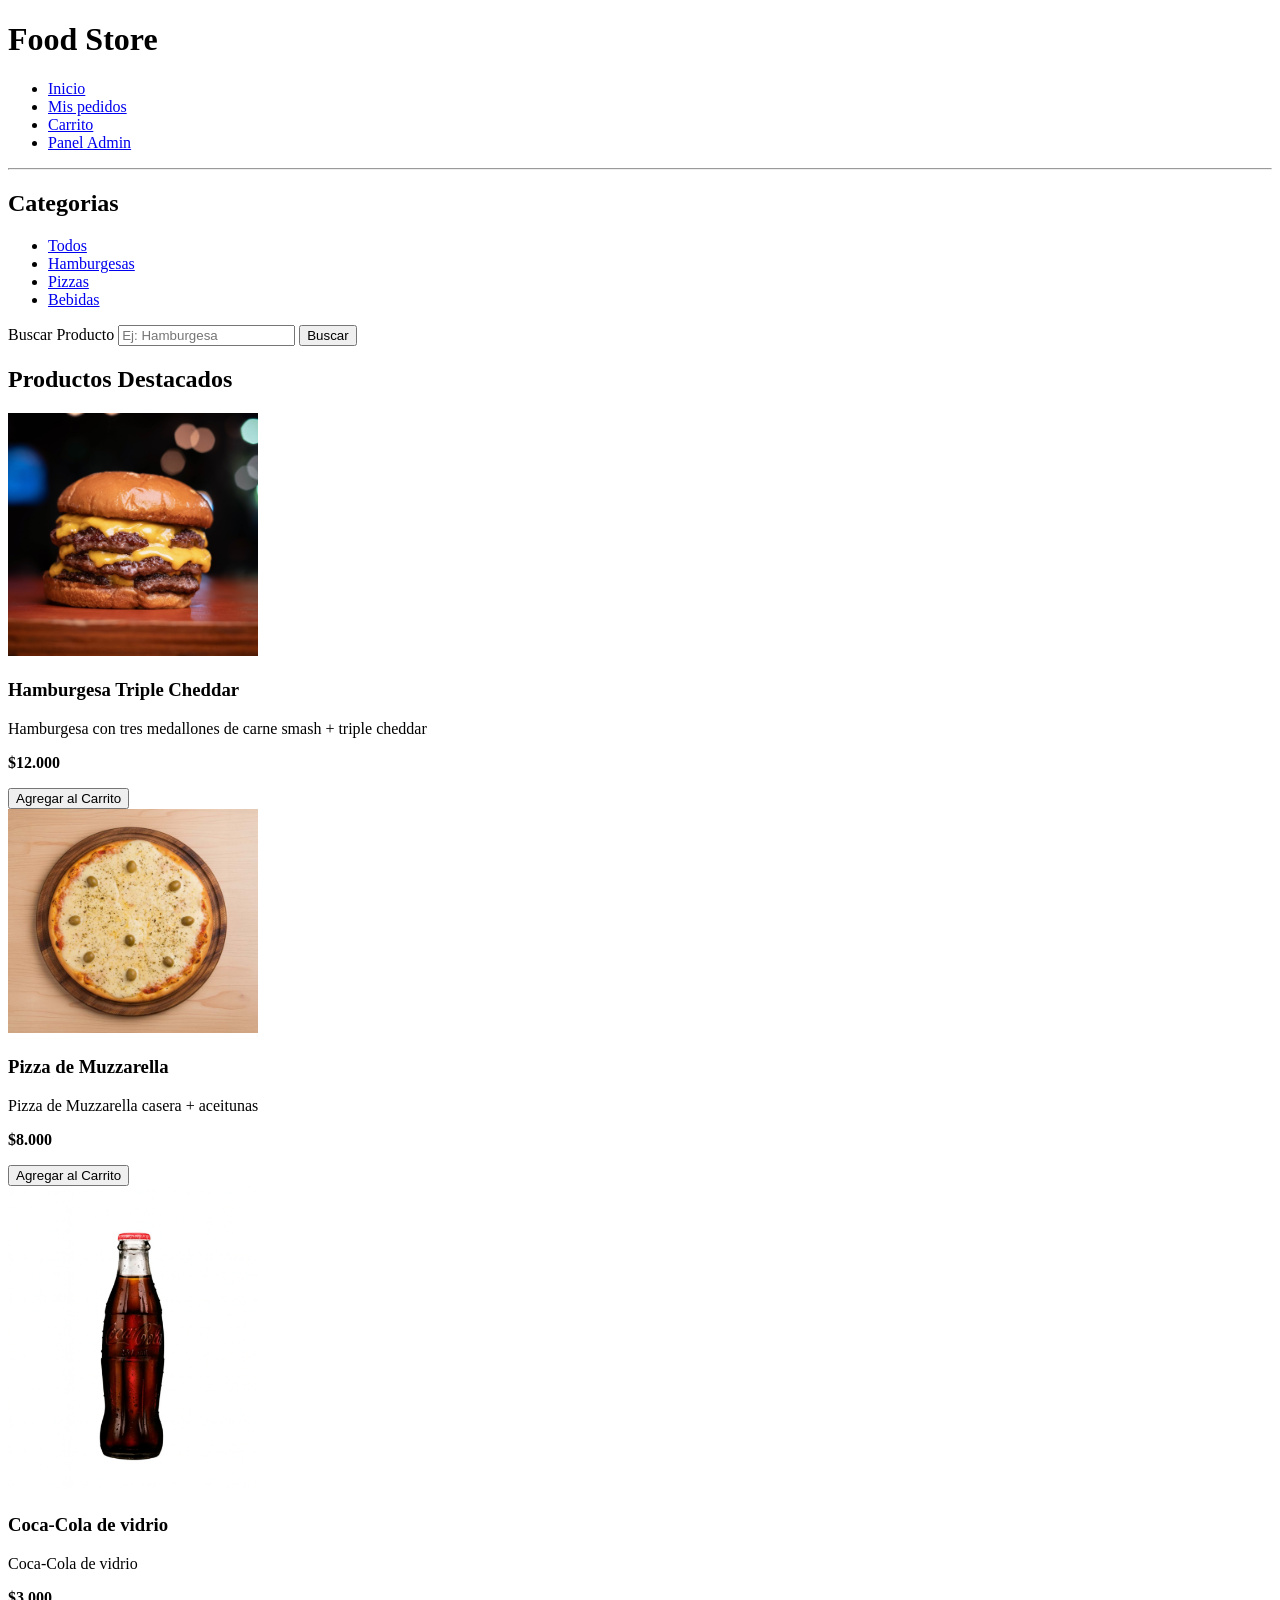
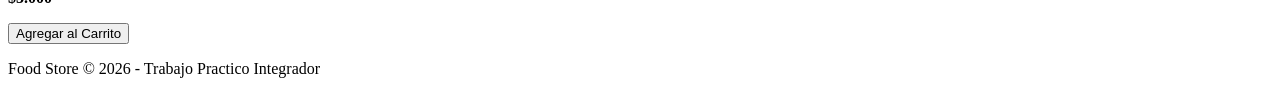
<file: index.html>
<!DOCTYPE html>
<html lang="en">
<head>
    <meta charset="UTF-8">
    <meta name="viewport" content="width=device-width, initial-scale=1.0">
    <title>Food Store</title>
</head>
<body>

    <header>
        <h1>Food Store</h1>
        <nav>
            <ul>
                <li><a href="index.html">Inicio</a></li>
                <li><a href="#">Mis pedidos</a></li>
                <li><a href="#">Carrito</a></li>
                <li><a href="admin.html">Panel Admin</a></li>
            </ul>
        </nav>
    </header>

    <hr>

    <aside>
        <h2>Categorias</h2>
        <ul>
            <li><a href="#">Todos</a></li>
            <li><a href="#">Hamburgesas</a></li>
            <li><a href="#">Pizzas</a></li>
            <li><a href="#">Bebidas</a></li>
        </ul>
    </aside>

    <main>
        <form>
            <label for="buscarProducto">Buscar Producto</label>
            <input type="text" id="buscarProducto" placeholder="Ej: Hamburgesa">
            <button type="submit">Buscar</button>
        </form>

        <section>
            <h2>Productos Destacados</h2>

            <article>
                <img src="img/hamburgesaTripleCheddar.png" alt="Hamburgesa Triple Cheddar" width="250">
                <h3>Hamburgesa Triple Cheddar</h3>
                <p>Hamburgesa con tres medallones de carne smash + triple cheddar</p>
                <p><strong>$12.000</strong></p>
                <button>Agregar al Carrito</button>
            </article>

            <article>
                <img src="img/pizzaMuzzarella.png" alt="Pizza de Muzzarella" width="250">
                <h3>Pizza de Muzzarella</h3>
                <p>Pizza de Muzzarella casera + aceitunas</p>
                <p><strong>$8.000</strong></p>
                <button>Agregar al Carrito</button>
            </article>

            <article>
                <img src="img/cocaColaVidrio.png" alt="Coca-Cola de vidrio" width="250">
                <h3>Coca-Cola de vidrio</h3>
                <p>Coca-Cola de vidrio</p>
                <p><strong>$3.000</strong></p>
                <button>Agregar al Carrito</button>
            </article>
        </section>
    </main>

    <footer>
        <p>Food Store &copy; 2026 - Trabajo Practico Integrador</p>
    </footer>
    
</body>
</html>
</file>
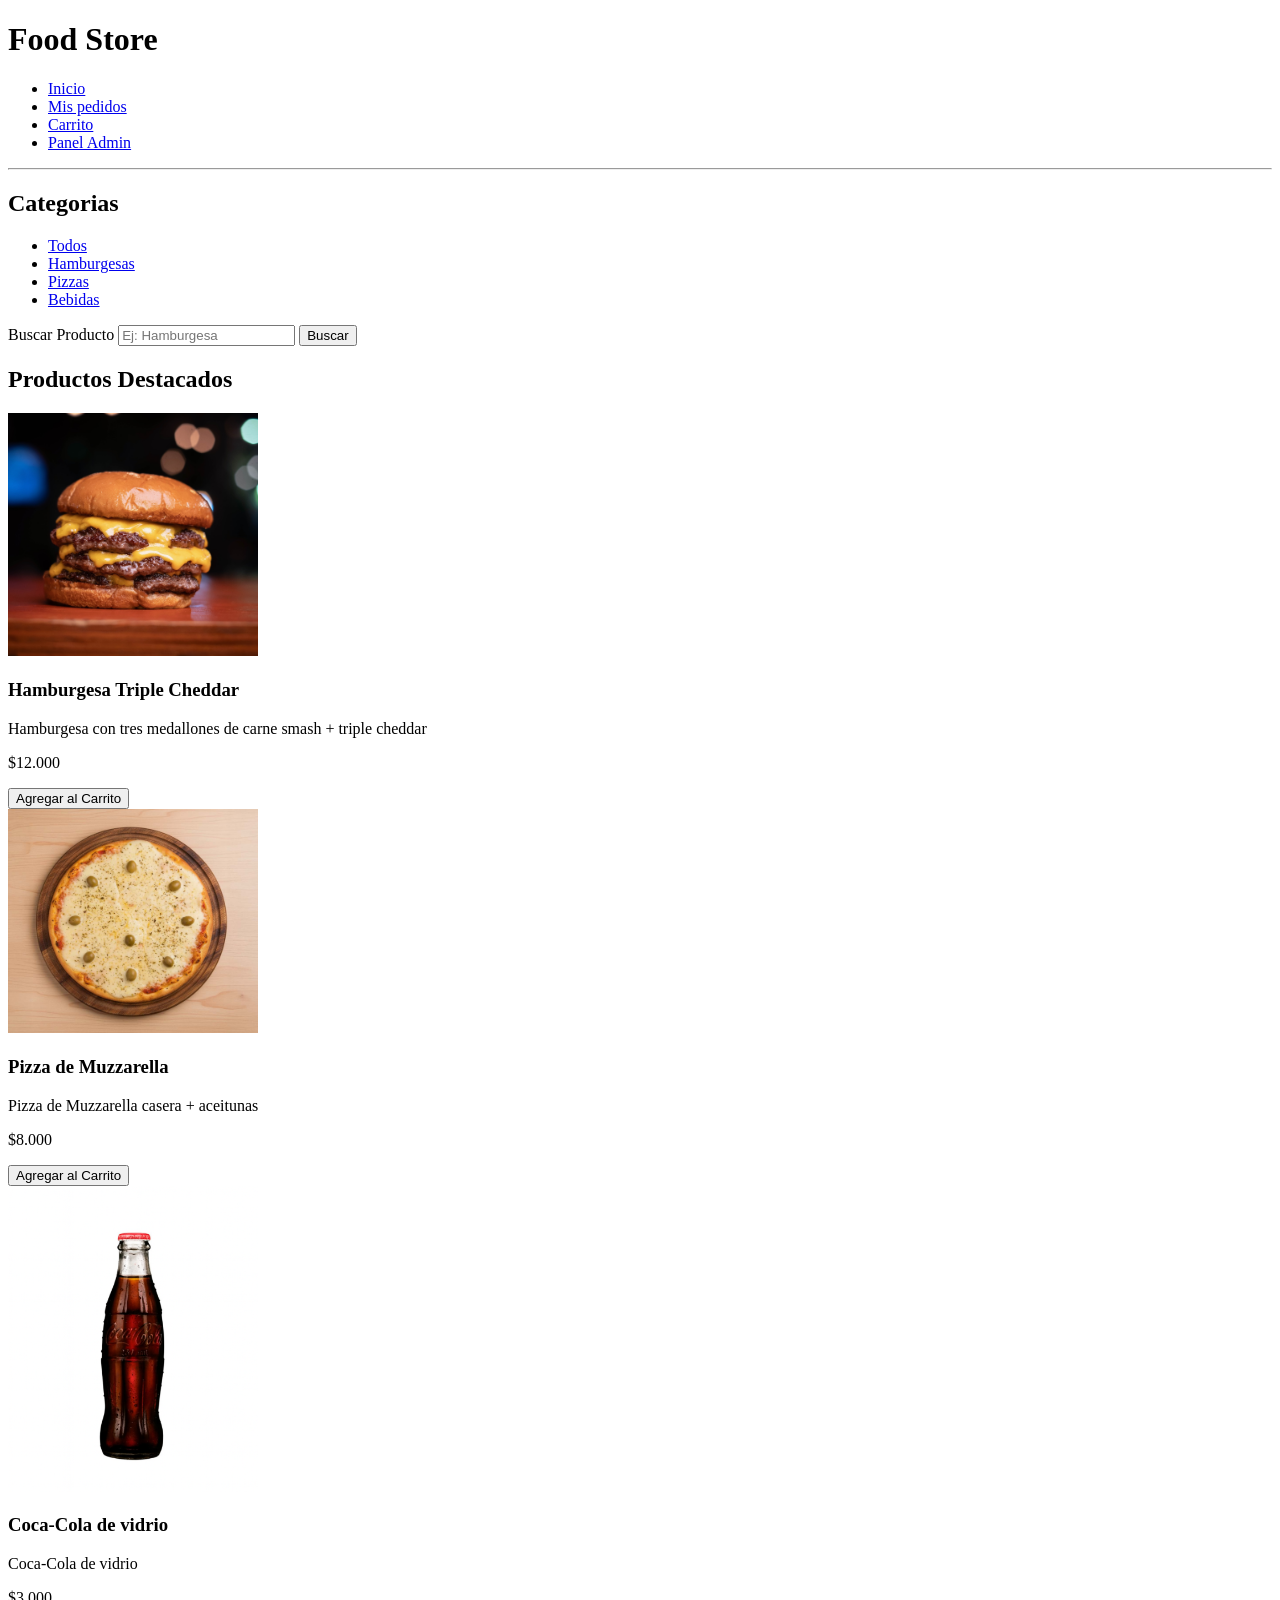
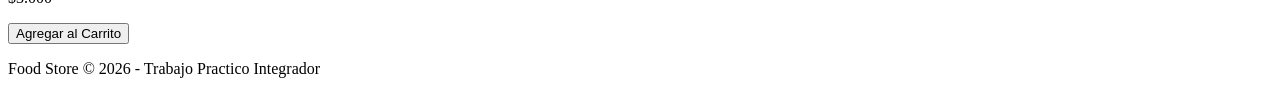
<file: final-prog3/index.html>
<!DOCTYPE html>
<html lang="en">
<head>
    <meta charset="UTF-8">
    <meta name="viewport" content="width=device-width, initial-scale=1.0">
    <title>Food Store</title>
</head>
<body>

    <header>
        <h1>Food Store</h1>
        <nav>
            <ul>
                <li><a href="index.html">Inicio</a></li>
                <li><a href="#">Mis pedidos</a></li>
                <li><a href="#">Carrito</a></li>
                <li><a href="admin.html">Panel Admin</a></li>
            </ul>
        </nav>
    </header>

    <hr>

    <aside>
        <h2>Categorias</h2>
        <ul>
            <li><a href="#">Todos</a></li>
            <li><a href="#">Hamburgesas</a></li>
            <li><a href="#">Pizzas</a></li>
            <li><a href="#">Bebidas</a></li>
        </ul>
    </aside>

    <main>
        <form>
            <label for="buscarProducto">Buscar Producto</label>
            <input type="text" id="buscarProducto" placeholder="Ej: Hamburgesa">
            <button type="submit">Buscar</button>
        </form>

        <section>
            <h2>Productos Destacados</h2>

            <article>
                <img src="img/hamburgesaTripleCheddar.png" alt="Hamburgesa Triple Cheddar" width="250">
                <h3>Hamburgesa Triple Cheddar</h3>
                <p>Hamburgesa con tres medallones de carne smash + triple cheddar</p>
                <p>$12.000</p>
                <button>Agregar al Carrito</button>
            </article>

            <article>
                <img src="img/pizzaMuzzarella.png" alt="Pizza de Muzzarella" width="250">
                <h3>Pizza de Muzzarella</h3>
                <p>Pizza de Muzzarella casera + aceitunas</p>
                <p>$8.000</p>
                <button>Agregar al Carrito</button>
            </article>

            <article>
                <img src="img/cocaColaVidrio.png" alt="Coca-Cola de vidrio" width="250">
                <h3>Coca-Cola de vidrio</h3>
                <p>Coca-Cola de vidrio</p>
                <p>$3.000</p>
                <button>Agregar al Carrito</button>
            </article>
        </section>
    </main>

    <footer>
        <p>Food Store &copy; 2026 - Trabajo Practico Integrador</p>
    </footer>
    
</body>
</html>
</file>
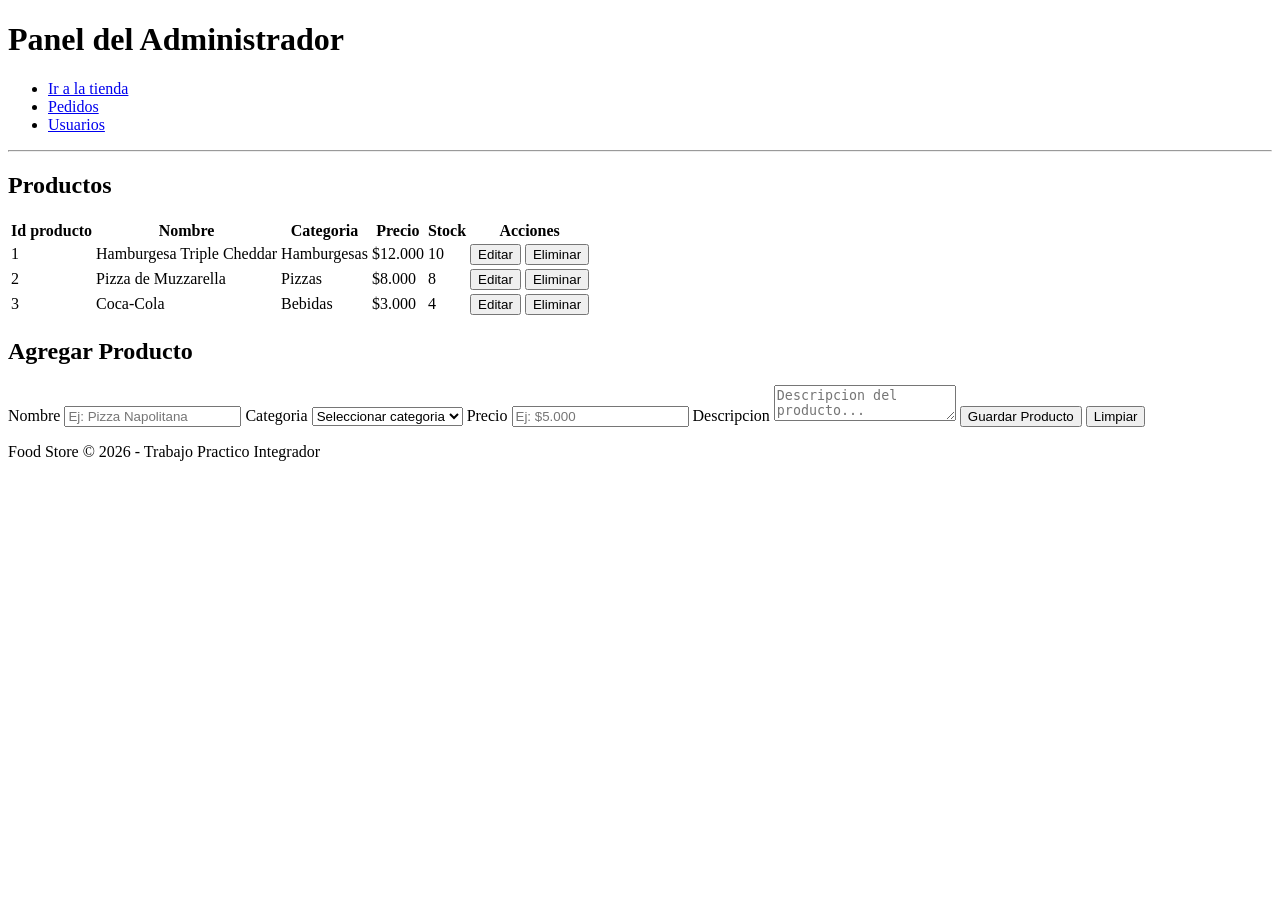
<file: admin.html>
<!DOCTYPE html>
<html lang="en">
<head>
    <meta charset="UTF-8">
    <meta name="viewport" content="width=device-width, initial-scale=1.0">
    <title>Food Store - Panel Admin</title>
</head>
<body>
    
    <header>
        <h1>Panel del Administrador</h1>
        <nav>
            <ul>
                <li><a href="index.html">Ir a la tienda</a></li>
                <li><a href="#">Pedidos</a></li>
                <li><a href="#">Usuarios</a></li>
            </ul>
        </nav>
    </header>

    <hr>

    <main>
        <h2>Productos</h2>

        <table>
            <thead>
                <tr>
                    <th>Id producto</th>
                    <th>Nombre</th>
                    <th>Categoria</th>
                    <th>Precio</th>
                    <th>Stock</th>
                    <th>Acciones</th>
                </tr>
            </thead>

            <tbody>
                <tr>
                    <td>1</td>
                    <td>Hamburgesa Triple Cheddar</td>
                    <td>Hamburgesas</td>
                    <td>$12.000</td>
                    <td>10</td>
                    <td>
                        <button>Editar</button>
                        <button>Eliminar</button>
                    </td>
                </tr>
                <tr>
                    <td>2</td>
                    <td>Pizza de Muzzarella</td>
                    <td>Pizzas</td>
                    <td>$8.000</td>
                    <td>8</td>
                    <td>
                        <button>Editar</button>
                        <button>Eliminar</button>
                    </td>
                </tr>
                <tr>
                    <td>3</td>
                    <td>Coca-Cola</td>
                    <td>Bebidas</td>
                    <td>$3.000</td>
                    <td>4</td>
                    <td>
                        <button>Editar</button>
                        <button>Eliminar</button>
                    </td>
                </tr>
            </tbody>
        </table>

        <h2>Agregar Producto</h2>

        <form>
            <label for="nombreProducto">Nombre</label>
            <input type="text" id="nombreProducto" placeholder="Ej: Pizza Napolitana">

            <label for="categoria">Categoria</label>
            <select id="categoria">
                <option value="">Seleccionar categoria</option>
                <option value="hamburgesas">Hamburgesas</option>
                <option value="pizzas">Pizzas</option>
                <option value="bebidas">Bebidas</option>
            </select>
            
            <label for="precio">Precio</label>
            <input type="number" id="precio" placeholder="Ej: $5.000">

            <label for="descripcion">Descripcion</label>
            <textarea id="descripcion" placeholder="Descripcion del producto..."></textarea>

            <button type="submit">Guardar Producto</button>
            <button type="reset">Limpiar</button>
        </form>
    </main>

    <footer>
        <p>Food Store &copy; 2026 - Trabajo Practico Integrador</p>
    </footer>
</body>
</html>
</file>
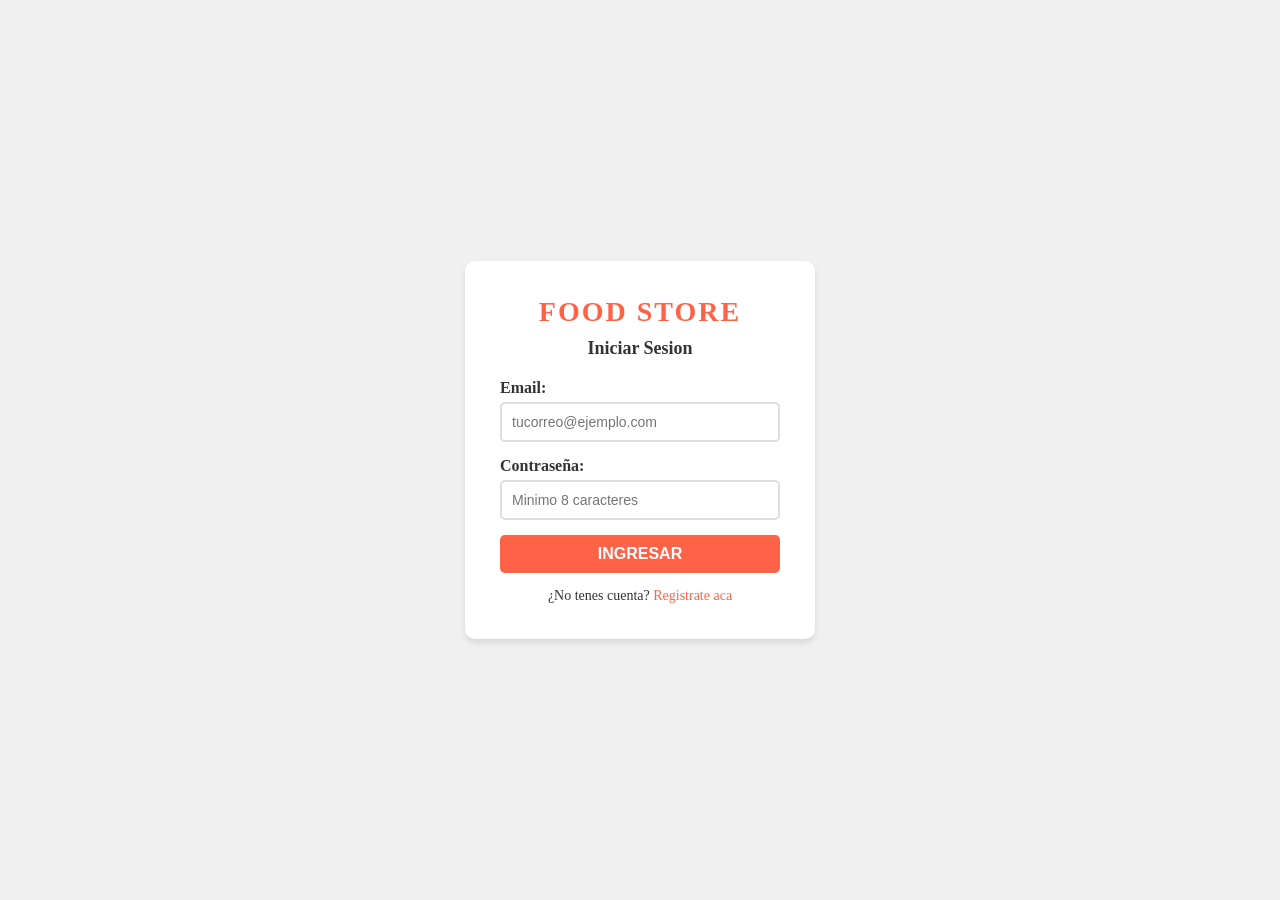
<file: login.html>
<!DOCTYPE html>
<html lang="es">
<head>
    <meta charset="UTF-8">
    <meta name="viewport" content="width=device-width, initial-scale=1.0">
    <title>Food Store - Login</title>
    <link rel="stylesheet" href="login.css">
</head>
<body>

    <div class="container">
        <form class="login-form">

            <h1>Food Store</h1>
            <h2>Iniciar Sesion</h2>

            <label for="email">Email:</label>
            <input type="email" id="email" name="email" placeholder="tucorreo@ejemplo.com" required>

            <label for="password">Contraseña:</label>
            <input type="password" id="password" name="password" placeholder="Minimo 8 caracteres" required>

            <button type="submit">Ingresar</button>

            <p>¿No tenes cuenta? <a href="#">Registrate aca</a></p>

        </form>
    </div>

</body>
</html>
</file>
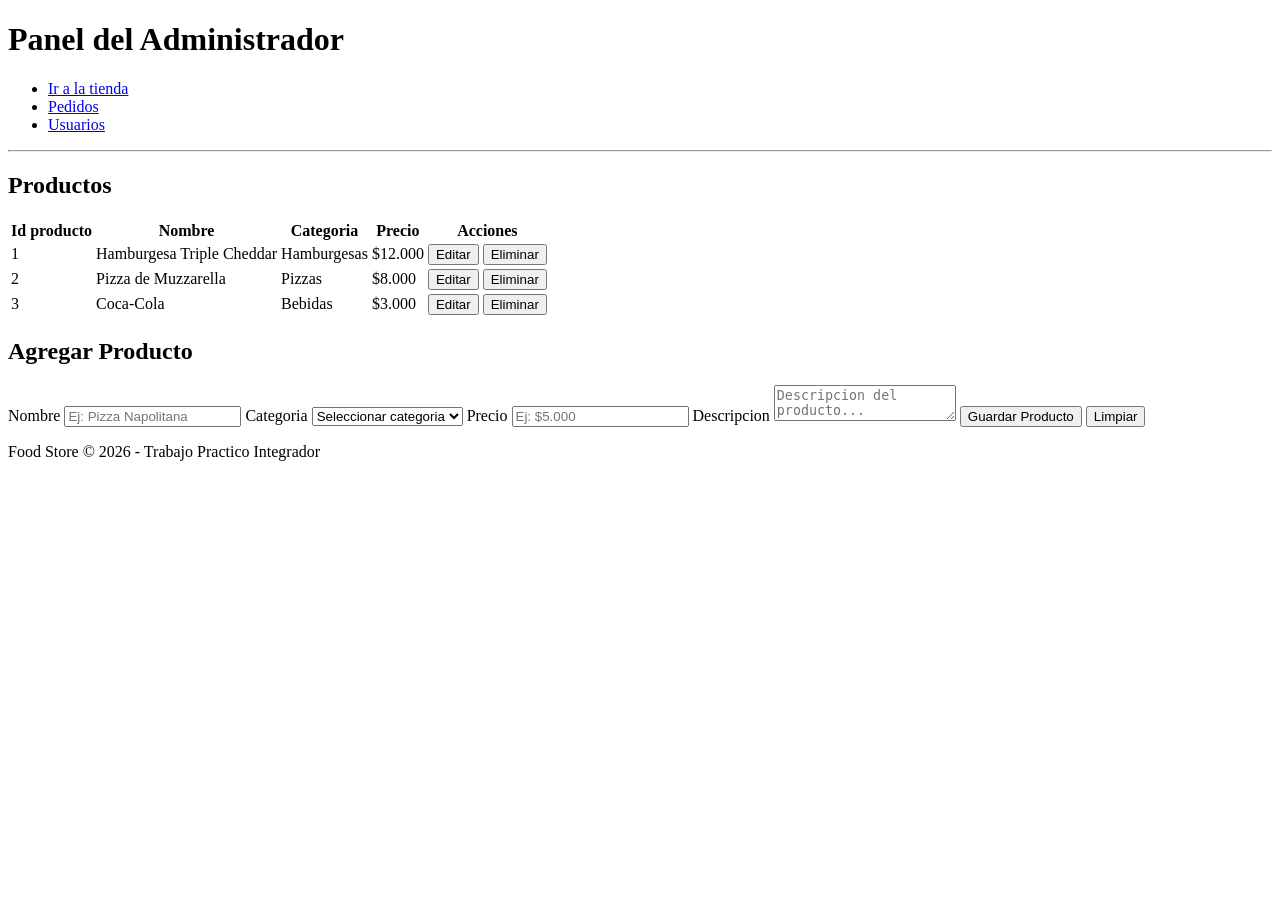
<file: final-prog3/admin.html>
<!DOCTYPE html>
<html lang="en">
<head>
    <meta charset="UTF-8">
    <meta name="viewport" content="width=device-width, initial-scale=1.0">
    <title>Food Store - Panel Admin</title>
</head>
<body>
    
    <header>
        <h1>Panel del Administrador</h1>
        <nav>
            <ul>
                <li><a href="index.html">Ir a la tienda</a></li>
                <li><a href="#">Pedidos</a></li>
                <li><a href="#">Usuarios</a></li>
            </ul>
        </nav>
    </header>

    <hr>

    <main>
        <h2>Productos</h2>

        <table>
            <thead>
                <tr>
                    <th>Id producto</th>
                    <th>Nombre</th>
                    <th>Categoria</th>
                    <th>Precio</th>
                    <th>Acciones</th>
                </tr>
            </thead>

            <tbody>
                <tr>
                    <td>1</td>
                    <td>Hamburgesa Triple Cheddar</td>
                    <td>Hamburgesas</td>
                    <td>$12.000</td>
                    <td>
                        <button>Editar</button>
                        <button>Eliminar</button>
                    </td>
                </tr>
                <tr>
                    <td>2</td>
                    <td>Pizza de Muzzarella</td>
                    <td>Pizzas</td>
                    <td>$8.000</td>
                    <td>
                        <button>Editar</button>
                        <button>Eliminar</button>
                    </td>
                </tr>
                <tr>
                    <td>3</td>
                    <td>Coca-Cola</td>
                    <td>Bebidas</td>
                    <td>$3.000</td>
                    <td>
                        <button>Editar</button>
                        <button>Eliminar</button>
                    </td>
                </tr>
            </tbody>
        </table>

        <h2>Agregar Producto</h2>

        <form>
            <label for="nombreProducto">Nombre</label>
            <input type="text" id="nombreProducto" placeholder="Ej: Pizza Napolitana">

            <label for="categoria">Categoria</label>
            <select id="categoria">
                <option value="">Seleccionar categoria</option>
                <option value="hamburgesas">Hamburgesas</option>
                <option value="pizzas">Pizzas</option>
                <option value="bebidas">Bebidas</option>
            </select>
            
            <label for="precio">Precio</label>
            <input type="number" id="precio" placeholder="Ej: $5.000">

            <label for="descripcion">Descripcion</label>
            <textarea id="descripcion" placeholder="Descripcion del producto..."></textarea>

            <button type="submit">Guardar Producto</button>
            <button type="reset">Limpiar</button>
        </form>
    </main>

    <footer>
        <p>Food Store &copy; 2026 - Trabajo Practico Integrador</p>
    </footer>
</body>
</html>
</file>
<file: login.css>
:root {
    --color-primario: #ff6347;
    --color-fondo: #f0f0f0;
    --color-texto: #333;
    --color-blanco: #fff;
    --color-borde: #ddd;
    --color-focus: #ff4500;
}

* {
    margin: 0;
    padding: 0;
    box-sizing: border-box;
}

body {
    background-color: var(--color-fondo);
}

.container {
    display: flex;
    justify-content: center;
    align-items: center;
    min-height: 100vh;
    padding: 20px;
    margin: 0;
}

.login-form {
    background-color: var(--color-blanco);
    padding: 35px;
    border-radius: 10px;
    box-shadow: 0 4px 6px rgba(0, 0, 0, 0.1);
    display: flex;
    flex-direction: column;
    width: 350px;
}

.login-form h1 {
    color: var(--color-primario);
    text-align: center;
    text-transform: uppercase;
    letter-spacing: 2px;
    font-size: 28px;
    margin-bottom: 10px;
}

.login-form h2 {
    color: var(--color-texto);
    text-align: center;
    font-size: 18px;
    margin-bottom: 20px;
}

.login-form label {
    color: var(--color-texto);
    font-weight: bold;
    margin-bottom: 5px;
}

.login-form input {
    padding: 10px;
    border: 2px solid var(--color-borde);
    border-radius: 5px;
    font-size: 14px;
    width: 100%;
    margin-bottom: 15px;
}

.login-form button {
    background-color: var(--color-primario);
    color: var(--color-blanco);
    padding: 10px;
    border: none;
    border-radius: 5px;
    font-size: 16px;
    font-weight: bold;
    text-transform: uppercase;
    cursor: pointer;
    margin-bottom: 15px;
}

.login-form button:hover {
    background-color: var(--color-focus);
}

.login-form input:focus {
    border-color: var(--color-focus);
    outline: none;
}

.login-form p {
    text-align: center;
    font-size: 14px;
    color: var(--color-texto);
}

.login-form a {
    color: var(--color-primario);
    text-decoration: none;
}
</file>
